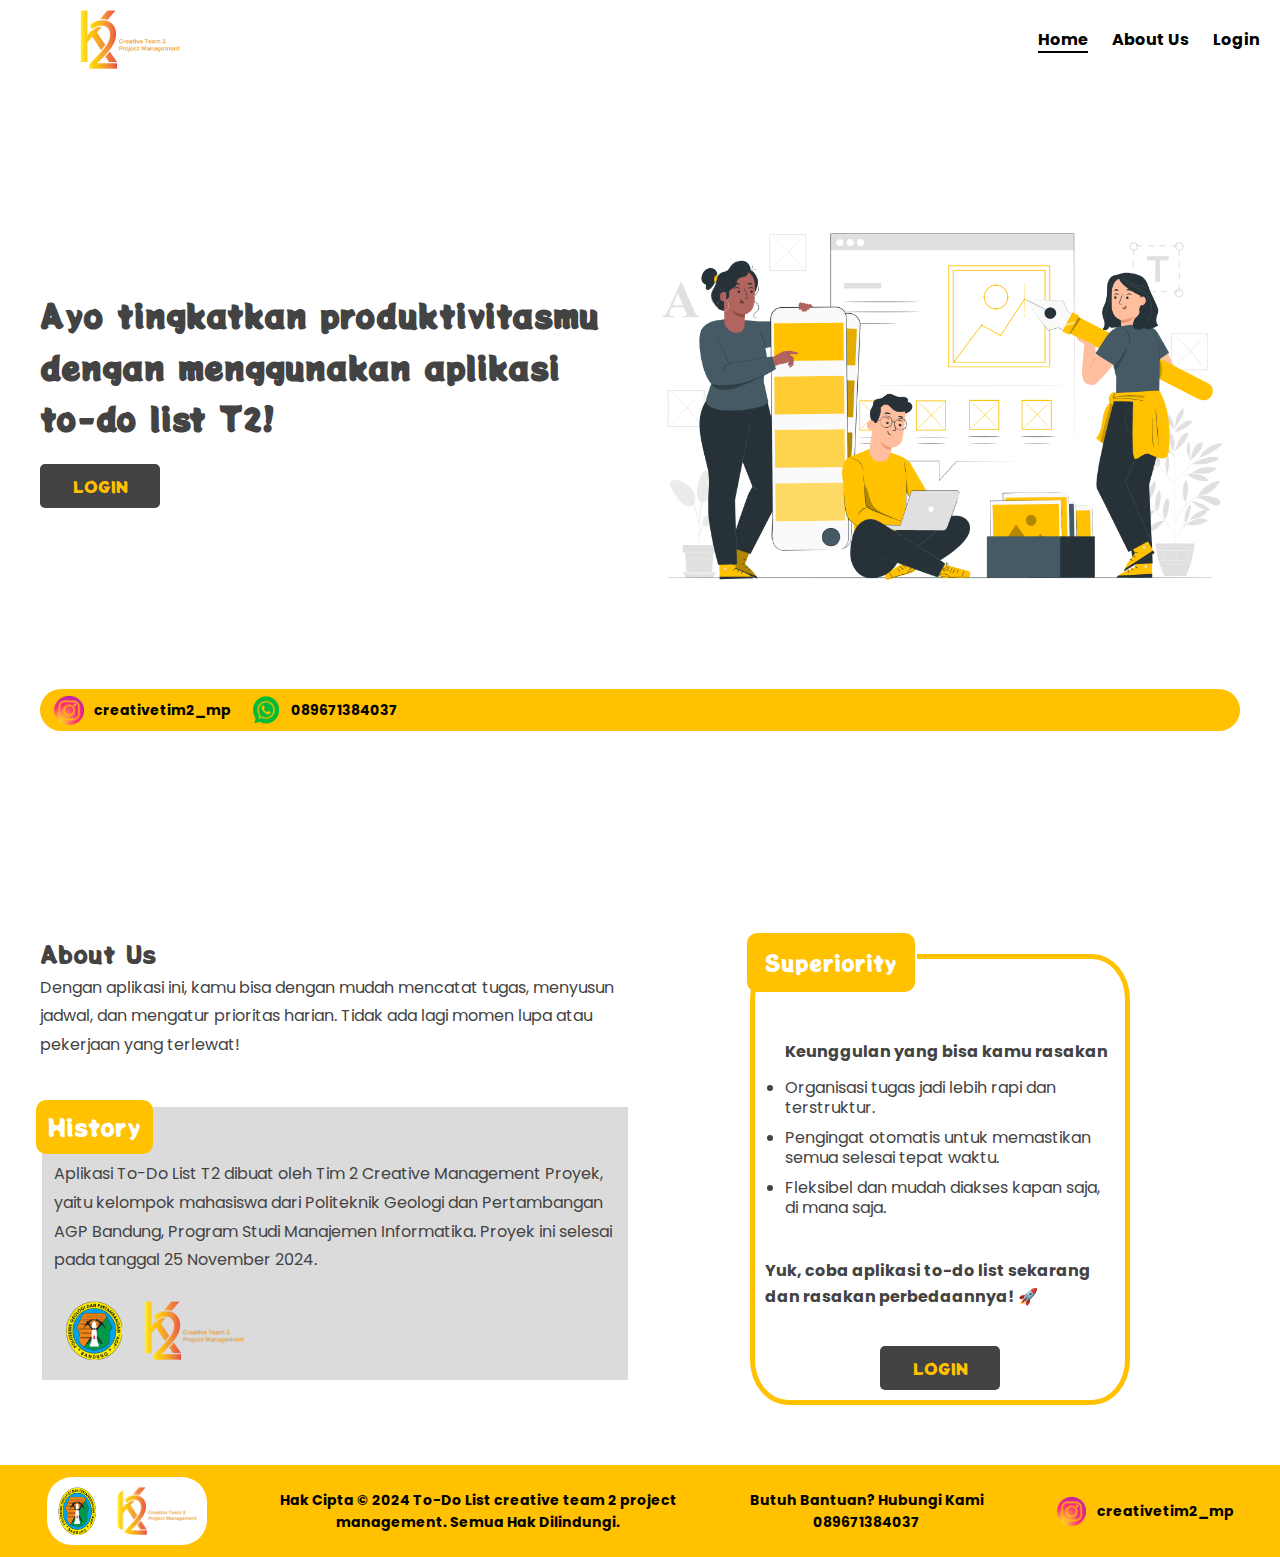
<file: index.html>
<!DOCTYPE html>
<html lang="en">
<head>
  <meta charset="UTF-8">
  <meta name="viewport" content="width=device-width, initial-scale=1.0">
  <meta name="viewport" content="width=1324">
  <title>To-Do List T2</title>
  <link href="https://fonts.googleapis.com/css2?family=Poppins:wght@400;600;700&display=swap" rel="stylesheet">
  <link rel="preconnect" href="https://fonts.googleapis.com">
  <link rel="preconnect" href="https://fonts.gstatic.com" crossorigin>
  <link rel="stylesheet" href="https://cdnjs.cloudflare.com/ajax/libs/font-awesome/4.7.0/css/font-awesome.min.css">
  <link href="https://fonts.googleapis.com/css2?family=Potta+One&display=swap" rel="stylesheet">
  <link rel="stylesheet" href="Rss/Css/style.css">
      <script>
        alert("Peringatan! Android tidak mendukung web ini. Desktop mode aja biar lancar.");
    </script>
</head>
<body>
  <header class="navbar">
    <div class="navbar-container">
      <img src="Rss/Img/Logo.png" alt="Logo" class="logo">
      <nav class="nav-links">
        <a class="active" href="index.html">Home</a>
        <a href="about.html">About Us</a>
        <a href="login.html">Login</a>
      </nav>
    </div>
  </header>

  <main class="main-content">
    <section class="hero">
      <h1>Ayo tingkatkan produktivitasmu <br>dengan menggunakan aplikasi <br>to-do list T2!<br>     <button class="login-btn"> <a href="login.html" style="text-decoration:none; color:#ffc100;">LOGIN</a></button>
      </h1> <br> 
      <img src="Rss/Img/GBR Design team-pana.png" alt="Hero Illustration" class="hero-image">
    </section>
    <div class="contact">
      <div class="contact-item">
        <img src="Rss/Img/ig.png" alt="Instagram" class="contact-logo">
        <span class="contact-text">creativetim2_mp</span>
      </div>
      <div class="contact-item">
        <img src="Rss/Img/wa.png" alt="WhatsApp" class="contact-logo">
        <span class="contact-text">089671384037</span>
      </div>
    </div>

    <section class="about">
      <div class="about-left">
        <div class="aboutusouter">
        <h3 class="aboutus">About Us</h3>
        <p>
          Dengan aplikasi ini, kamu bisa dengan mudah mencatat tugas,
          menyusun jadwal, dan mengatur prioritas harian. Tidak ada lagi
          momen lupa atau pekerjaan yang terlewat!
        </p>
      </div>
      <fieldset class="historyouter">
        <legend><h3 class="history">History</h3></legend>
        <p>
          Aplikasi To-Do List T2 dibuat oleh Tim 2 Creative
          Management Proyek, yaitu kelompok mahasiswa dari
          Politeknik Geologi dan Pertambangan AGP Bandung,
          Program Studi Manajemen Informatika. Proyek ini selesai
          pada tanggal 25 November 2024.
        </p>
        <div class="img">
        <img class='img1' src="Rss/Img/Logo-PolgetaAGP.png"> <img class='img2'src="Rss/Img/Logo.png" width='200px'></div>
      </fieldset>
      </div>
      <div class="about-right">
        <fieldset class="superiorityouter">

        <legend><h3 class="superiority">Superiority</h3></legend>
        
        <ul>
          <p>Keunggulan yang bisa kamu
            rasakan</p>
          <li>Organisasi tugas jadi lebih rapi dan terstruktur.</li>
          <li>Pengingat otomatis untuk memastikan semua selesai tepat waktu.</li>
          <li>Fleksibel dan mudah diakses kapan saja, di mana saja.</li>
        </ul>
        <p>Yuk, coba aplikasi to-do list sekarang dan rasakan perbedaannya! 🚀</p>
        <button class="login-btn">LOGIN</button>
        </fieldset>
      </div>
    </section>
  </main>

  <footer class="footer">
    <div class="img">
      <img class='img1' src="Rss/Img/Logo-PolgetaAGP.png"> <img class='img2'src="Rss/Img/Logo.png" width='200px'></div>
    <p>Hak Cipta © 2024 To-Do List creative team 2 project<br> management. Semua Hak Dilindungi.</p>
    <p>Butuh Bantuan? Hubungi Kami  <br>     
    089671384037
    </p>
    <div class="footer-links">
      <div class="contact-item">
        <img src="Rss/Img/ig.png" alt="Instagram" class="contact-logo">
        <span class="contact-text">creativetim2_mp</span>
      </div>
    </div>
  </footer>
</body>
</html>
</file>
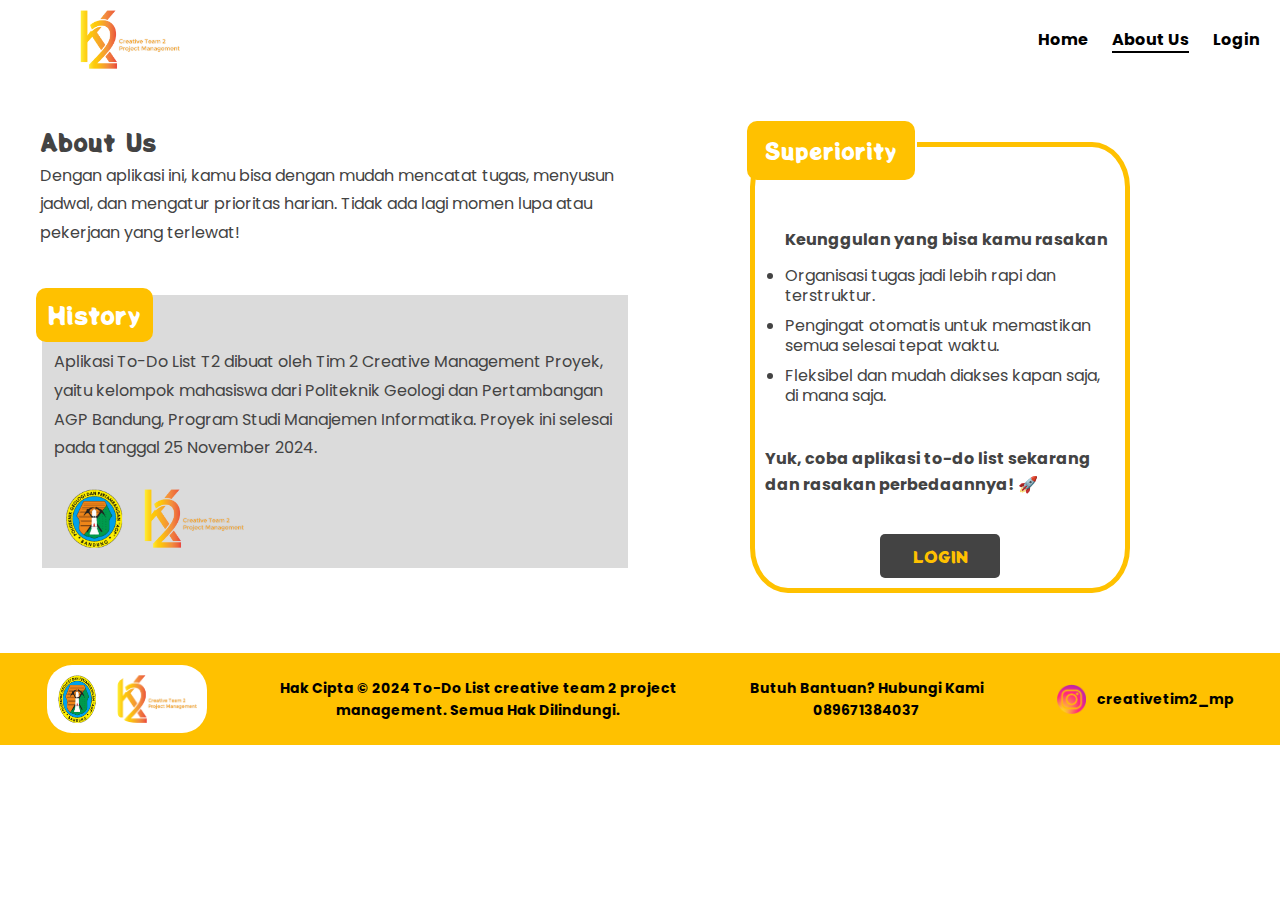
<file: about.html>
<!DOCTYPE html>
<html lang="en">
<head>
  <meta charset="UTF-8">
  <meta name="viewport" content="width=device-width, initial-scale=1.0">
  <title>To-Do List T2</title>
  <link href="https://fonts.googleapis.com/css2?family=Poppins:wght@400;600;700&display=swap" rel="stylesheet">
  <link rel="preconnect" href="https://fonts.googleapis.com">
  <link rel="preconnect" href="https://fonts.gstatic.com" crossorigin>
  <link rel="stylesheet" href="https://cdnjs.cloudflare.com/ajax/libs/font-awesome/4.7.0/css/font-awesome.min.css">
  <link href="https://fonts.googleapis.com/css2?family=Potta+One&display=swap" rel="stylesheet">
  <link rel="stylesheet" href="Rss/Css/style.css">
  
</head>
<body>
  <header class="navbar">
    <div class="navbar-container">
      <img src="Rss/Img/Logo.png" alt="Logo" class="logo">
      <nav class="nav-links">
        <a href="index.html">Home</a>
        <a class="active" href="about.html">About Us</a>
        <a href="login.html">Login</a>
      </nav>
    </div>
  </header>
  <main class="main-content">
    <section class="about">
      <div class="about-left">
        <div class="aboutusouter">
        <h3 class="aboutus">About Us</h3>
        <p>
          Dengan aplikasi ini, kamu bisa dengan mudah mencatat tugas,
          menyusun jadwal, dan mengatur prioritas harian. Tidak ada lagi
          momen lupa atau pekerjaan yang terlewat!
        </p>
      </div>
      <fieldset class="historyouter">
        <legend><h3 class="history">History</h3></legend>
        <p>
          Aplikasi To-Do List T2 dibuat oleh Tim 2 Creative
          Management Proyek, yaitu kelompok mahasiswa dari
          Politeknik Geologi dan Pertambangan AGP Bandung,
          Program Studi Manajemen Informatika. Proyek ini selesai
          pada tanggal 25 November 2024.
        </p>
        <div class="img">
        <img class='img1' src="Rss/Img/Logo-PolgetaAGP.png"> <img class='img2'src="Rss/Img/Logo.png" width='200px'></div>
      </fieldset>
      </div>
      <div class="about-right">
        <fieldset class="superiorityouter">

        <legend><h3 class="superiority">Superiority</h3></legend>
        
        <ul>
          <p>Keunggulan yang bisa kamu
            rasakan</p>
          <li>Organisasi tugas jadi lebih rapi dan terstruktur.</li>
          <li>Pengingat otomatis untuk memastikan semua selesai tepat waktu.</li>
          <li>Fleksibel dan mudah diakses kapan saja, di mana saja.</li>
        </ul>
        <p>Yuk, coba aplikasi to-do list sekarang dan rasakan perbedaannya! 🚀</p>
        <button class="login-btn">LOGIN</button>
        </fieldset>
      </div>
    </section>
  </main>

  <footer class="footer">
    <div class="img">
      <img class='img1' src="Rss/Img/Logo-PolgetaAGP.png"> <img class='img2'src="Rss/Img/Logo.png" width='200px'></div>
    <p>Hak Cipta © 2024 To-Do List creative team 2 project<br> management. Semua Hak Dilindungi.</p>
    <p>Butuh Bantuan? Hubungi Kami  <br>     
    089671384037
    </p>
    <div class="footer-links">
      <div class="contact-item">
        <img src="Rss/Img/ig.png" alt="Instagram" class="contact-logo">
        <span class="contact-text">creativetim2_mp</span>
      </div>
    </div>
  </footer>
</body>
</html>
</file>
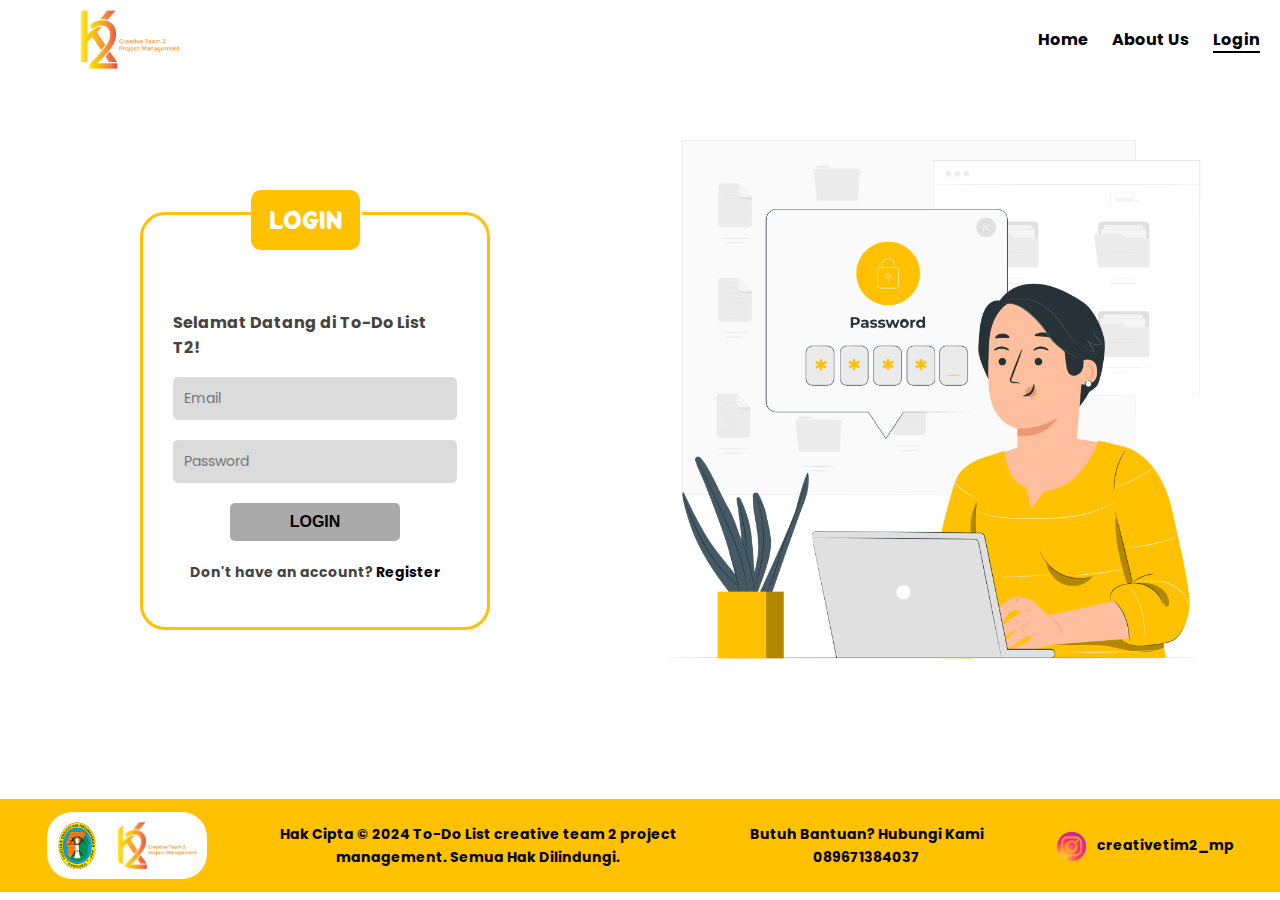
<file: login.html>
<!DOCTYPE html>
<html lang="en">

<head>
    <meta charset="UTF-8">
    <meta name="viewport" content="width=device-width, initial-scale=1.0">
    <title>Login</title>
    <link href="https://fonts.googleapis.com/css2?family=Poppins:wght@400;600;700&display=swap" rel="stylesheet">
    <link rel="preconnect" href="https://fonts.googleapis.com">
    <link rel="preconnect" href="https://fonts.gstatic.com" crossorigin>
    <link rel="stylesheet" href="https://cdnjs.cloudflare.com/ajax/libs/font-awesome/4.7.0/css/font-awesome.min.css">
    <link href="https://fonts.googleapis.com/css2?family=Potta+One&display=swap" rel="stylesheet">
    <link rel="stylesheet" href="Rss/Css/style.css">

</head>

<body>
    <header class="navbar">
        <div class="navbar-container">
            <img src="Rss/Img/Logo.png" alt="Logo" class="logo">
            <nav class="nav-links">
                <a href="index.html">Home</a>
                <a href="about.html">About Us</a>
                <a class="active" href="login.html">Login</a>
            </nav>
        </div>
    </header>


    <main class="main-content">
        <section class="hero">
            <div class="about-right">
                <fieldset class="login">
                    <p>Selamat Datang di To-Do List T2! </p>

                    <legend align="center">
                        <h3 class="superiority">LOGIN</h3>
                    </legend>

                    <div class="login-card">
                        <form>
                            <div class="form-group">

                                <input type="text" id="username" placeholder="Email" required>
                            </div>
                            <div class="form-group">
    
                                <input type="password" id="password" placeholder="Password" required>
                            </div>
                            <button type="submit" class="btn">Login</button>
                            <p class="signup-text">Don't have an account? <a href="register.html">Register</a></p>
                        </form>
                    </div>

                </fieldset>
            </div>
            </h1> <br>
            <img src="Rss/Img/login.png" alt="Hero Illustration" class="hero-image-login">
        </section>


    </main>

</body>
<footer class="footer">
    <div class="img">
      <img class='img1' src="Rss/Img/Logo-PolgetaAGP.png"> <img class='img2'src="Rss/Img/Logo.png" width='200px'></div>
    <p>Hak Cipta © 2024 To-Do List creative team 2 project<br> management. Semua Hak Dilindungi.</p>
    <p>Butuh Bantuan? Hubungi Kami  <br>     
    089671384037
    </p>
    <div class="footer-links">
      <div class="contact-item">
        <img src="Rss/Img/ig.png" alt="Instagram" class="contact-logo">
        <span class="contact-text">creativetim2_mp</span>
      </div>
    </div>
  </footer>
</html>
</file>
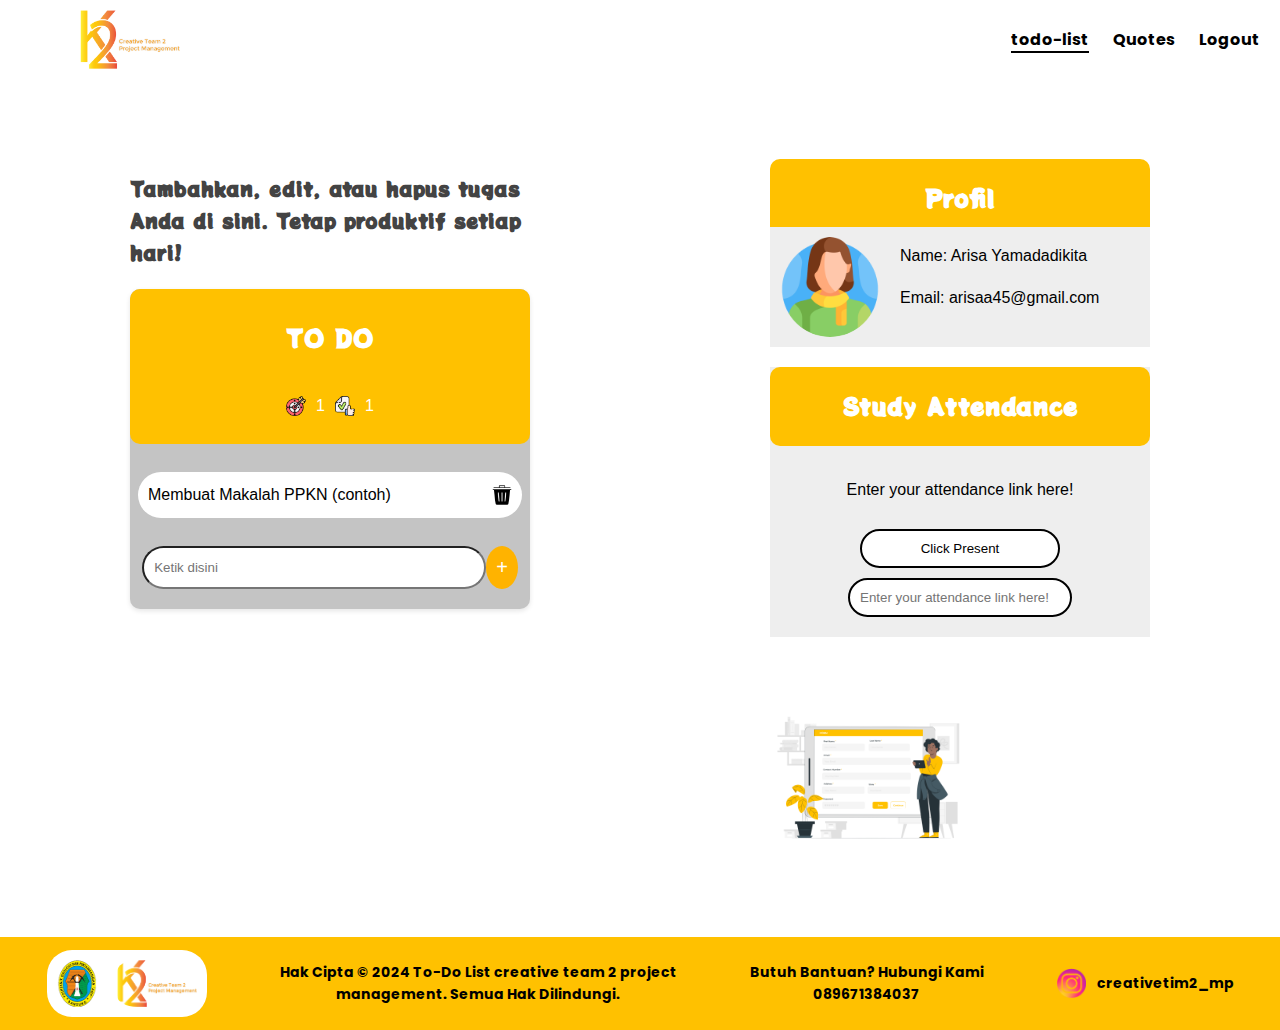
<file: main-dashboard.html>
<!DOCTYPE html>
<html lang="en">
<head>
  <meta charset="UTF-8">
  <meta name="viewport" content="width=device-width, initial-scale=1.0">
  <link href="https://fonts.googleapis.com/css2?family=Poppins:wght@400;600;700&display=swap" rel="stylesheet">
  <link rel="preconnect" href="https://fonts.googleapis.com">
  <link rel="preconnect" href="https://fonts.gstatic.com" crossorigin>
  <link rel="stylesheet" href="https://cdnjs.cloudflare.com/ajax/libs/font-awesome/4.7.0/css/font-awesome.min.css">
  <link href="https://fonts.googleapis.com/css2?family=Potta+One&display=swap" rel="stylesheet">
  <link rel="stylesheet" href="Rss/Css/style.css">
  
  <title>Dashboard</title>
</head>
<body>
  <header class="navbar">
    <div class="navbar-container">
      <img src="Rss/Img/Logo.png" alt="Logo" class="logo">
      <nav class="nav-links">
        <a class="active" href="main-dashboard.html">todo-list</a>
        <a href="quotes.html">Quotes</a>
        <a href="index.html">Logout</a>
      </nav>
    </div>
  </header>



  <main class="container">
    <section class="todo-section">
      <h1 class="section-title">Tambahkan, edit, atau hapus tugas Anda di sini. Tetap produktif setiap hari!</h1>
      <div class="todo-card">
        <div class="todo-header">
          <h2 style="color: white;">TO DO</h2>
          <div class="todo-icons">
            <img src="Rss/Img/icon'target_5216817.png" alt="Icon 1"> <p> 1 </p>
            <img src="Rss/Img/Icon mantap.png" alt="Icon 2"><p> 1 </p>
          </div>
        </div>
        <div class="todo-list">
            <div class="todo-item">
              <span>Membuat Makalah PPKN (contoh)</span>
              <img src="Rss/Img/icon sampah (1).png" alt="Delete">
            </div>

        </div>
        <div class="todo-footer">
          <input type="text" placeholder="Ketik disini" class="add-task-input">
          <button class="add-task-btn">+</button>
        </div>
      </div>
    </section>

    <!-- Right Column -->
    <aside class="profile-section">
      <div class="profile-header">
        <h2 style="color: white;">Profil</h2>
        </div>

      <div class="profile-card">

        <img src="Rss/Img/icon pp woman_4140056.png" alt="Profile Picture" class="profile-pic">
        <div class="right">        <p>Name: Arisa Yamadadikita</p>
          <p>Email: arisaa45@gmail.com</p></div>

      </div>
      <div class="study-card">
        <div class="study-header">
          <h2 style="color: white;">Study Attendance</h2>
          </div><br>
          <p>Enter your attendance link here!</p>

        <button class="study-btn">Click Present</button>
        <input type="text" placeholder="Enter your attendance link here!" class="study-input">

      </div>
      <img src="Rss/Img/GBR Forms-pana.png" alt="Illustration" class="illustration">
    </aside>
  </main>

  <footer class="footer">
    <div class="img">
      <img class='img1' src="Rss/Img/Logo-PolgetaAGP.png"> <img class='img2'src="Rss/Img/Logo.png" width='200px'></div>
    <p>Hak Cipta © 2024 To-Do List creative team 2 project<br> management. Semua Hak Dilindungi.</p>
    <p>Butuh Bantuan? Hubungi Kami  <br>     
    089671384037
    </p>
    <div class="footer-links">
      <div class="contact-item">
        <img src="Rss/Img/ig.png" alt="Instagram" class="contact-logo">
        <span class="contact-text">creativetim2_mp</span>
      </div>
    </div>
  </footer>
</body>
</html>
</file>
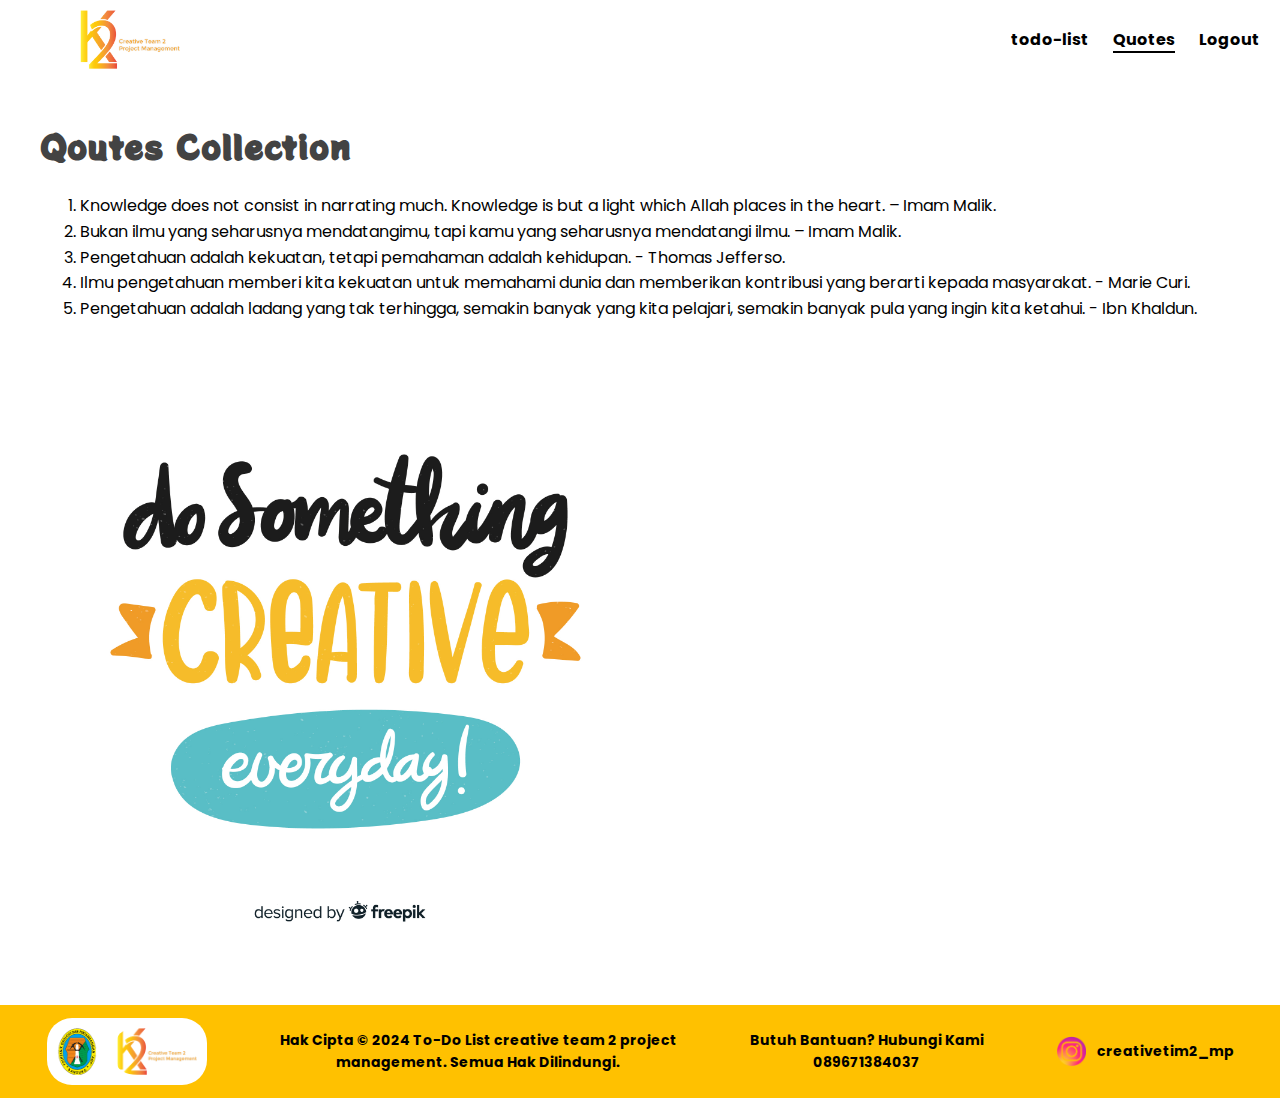
<file: quotes.html>
<!DOCTYPE html>
<html lang="en">

<head>
    <meta charset="UTF-8">
    <meta name="viewport" content="width=device-width, initial-scale=1.0">
    <title>To-Do List T2</title>
    <link href="https://fonts.googleapis.com/css2?family=Poppins:wght@400;600;700&display=swap" rel="stylesheet">
    <link rel="preconnect" href="https://fonts.googleapis.com">
    <link rel="preconnect" href="https://fonts.gstatic.com" crossorigin>
    <link rel="stylesheet" href="https://cdnjs.cloudflare.com/ajax/libs/font-awesome/4.7.0/css/font-awesome.min.css">
    <link href="https://fonts.googleapis.com/css2?family=Potta+One&display=swap" rel="stylesheet">
    <link rel="stylesheet" href="Rss/Css/style.css">

</head>

<body>
    <header class="navbar">
        <div class="navbar-container">
          <img src="Rss/Img/Logo.png" alt="Logo" class="logo">
          <nav class="nav-links">
            <a href="main-dashboard.html">todo-list</a>
            <a class="active"  href="quotes.html">Quotes</a>
            <a href="index.html">Logout</a>
          </nav>
        </div>
      </header>

    <main class="main-content">
        <section class="quotes">
            <div class="isi-quotes">
                <h1>Qoutes Collection</h1>
                <ul style="list-style-type: decimal;">
                    <li>Knowledge does not consist in narrating much.
                        Knowledge is but a light which Allah places in the heart.
                        – Imam Malik.</li>
                    <li>Bukan ilmu yang seharusnya mendatangimu, tapi kamu
                        yang seharusnya mendatangi ilmu. – Imam Malik.</li>
                    <li>Pengetahuan adalah kekuatan, tetapi pemahaman
                        adalah kehidupan. - Thomas Jefferso.</li>
                    <li>Ilmu pengetahuan memberi kita kekuatan untuk
                        memahami dunia dan memberikan kontribusi yang
                        berarti kepada masyarakat. - Marie Curi.</li>
                    <li>Pengetahuan adalah ladang yang tak terhingga,
                        semakin banyak yang kita pelajari, semakin banyak pula
                        yang ingin kita ketahui. - Ibn Khaldun.</li>
                </ul>
            </div>
            <img src="Rss/Img/GBR QOUTES.jpg" alt="Hero Illustration" class="hero-image">
        </section>



    </main>

    <footer class="footer">
        <div class="img">
            <img class='img1' src="Rss/Img/Logo-PolgetaAGP.png"> <img class='img2' src="Rss/Img/Logo.png" width='200px'>
        </div>
        <p>Hak Cipta © 2024 To-Do List creative team 2 project<br> management. Semua Hak Dilindungi.</p>
        <p>Butuh Bantuan? Hubungi Kami <br>
            089671384037
        </p>
        <div class="footer-links">
            <div class="contact-item">
                <img src="Rss/Img/ig.png" alt="Instagram" class="contact-logo">
                <span class="contact-text">creativetim2_mp</span>
            </div>
        </div>
    </footer>
</body>

</html>
</file>
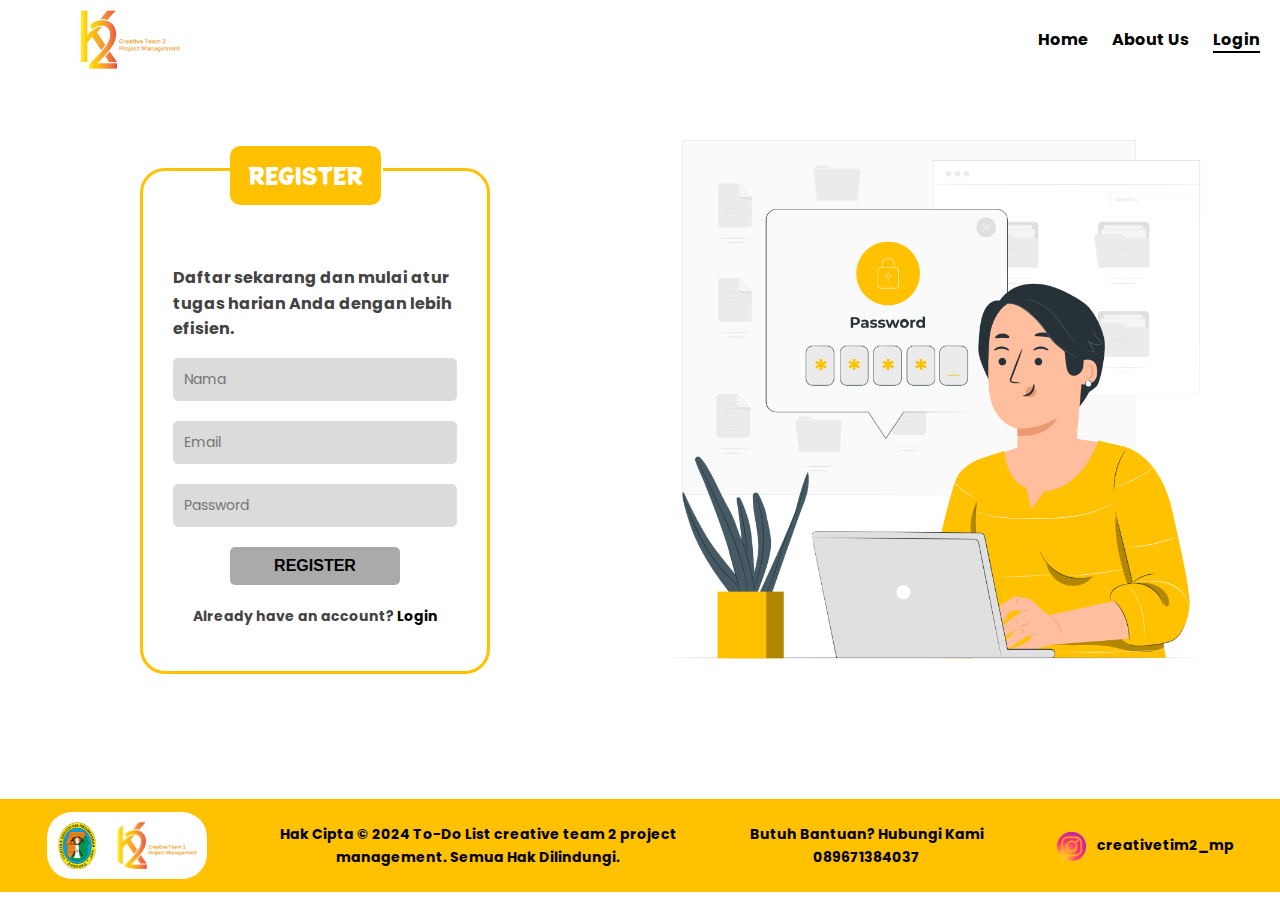
<file: register.html>
<!DOCTYPE html>
<html lang="en">

<head>
    <meta charset="UTF-8">
    <meta name="viewport" content="width=device-width, initial-scale=1.0">
    <title>Login</title>
    <link href="https://fonts.googleapis.com/css2?family=Poppins:wght@400;600;700&display=swap" rel="stylesheet">
    <link rel="preconnect" href="https://fonts.googleapis.com">
    <link rel="preconnect" href="https://fonts.gstatic.com" crossorigin>
    <link rel="stylesheet" href="https://cdnjs.cloudflare.com/ajax/libs/font-awesome/4.7.0/css/font-awesome.min.css">
    <link href="https://fonts.googleapis.com/css2?family=Potta+One&display=swap" rel="stylesheet">
    <link rel="stylesheet" href="Rss/Css/style.css">

</head>

<body>
    <header class="navbar">
        <div class="navbar-container">
            <img src="Rss/Img/Logo.png" alt="Logo" class="logo">
            <nav class="nav-links">
                <a href="index.html">Home</a>
                <a href="about.html">About Us</a>
                <a class="active" href="login.html">Login</a>
            </nav>
        </div>
    </header>


    <main class="main-content">
        <section class="hero">
            <div class="about-right">
                <fieldset class="login">
                    <p>Daftar sekarang dan mulai atur tugas
                        harian Anda dengan lebih efisien. 
                        </p>

                    <legend align="center">
                        <h3 class="superiority">REGISTER</h3>
                    </legend>

                    <div class="login-card">
                        <form>
                            <div class="form-group">

                                <input type="text" id="username" placeholder="Nama" required>
                            </div>
                            <div class="form-group">

                                <input type="text" id="username" placeholder="Email" required>
                            </div>
                            <div class="form-group">
    
                                <input type="password" id="password" placeholder="Password" required>
                            </div>
                            <button type="submit" class="btn">Register</button>
                            <p class="signup-text">Already have an account?<a href="login.html"> Login</a></p>
                        </form>
                    </div>

                </fieldset>
            </div>
            </h1> <br>
            <img src="Rss/Img/login.png" alt="Hero Illustration" class="hero-image-login">
        </section>


    </main>

</body>
<footer class="footer">
    <div class="img">
      <img class='img1' src="Rss/Img/Logo-PolgetaAGP.png"> <img class='img2'src="Rss/Img/Logo.png" width='200px'></div>
    <p>Hak Cipta © 2024 To-Do List creative team 2 project<br> management. Semua Hak Dilindungi.</p>
    <p>Butuh Bantuan? Hubungi Kami  <br>     
    089671384037
    </p>
    <div class="footer-links">
      <div class="contact-item">
        <img src="Rss/Img/ig.png" alt="Instagram" class="contact-logo">
        <span class="contact-text">creativetim2_mp</span>
      </div>
    </div>
  </footer>
</html>
</file>
<file: Rss/Css/style.css>
@import url('https://fonts.googleapis.com/css2?family=Potta+One&display=swap');
.potta-one-regular {
    font-family: "Potta One", system-ui;
    font-weight: 400;
    font-style: normal;
  }
  
body {
    font-family: 'Poppins', sans-serif; /* Menggunakan font Poppins */
    margin: 0;
    padding: 0;
    box-sizing: border-box;
    line-height: 1.6;
    background-color: #ffffff;
  }
  
  h1, h2, h3, h4, h5, h6 {
    font-family: "Potta One"; /* Heading menggunakan Poppins */
    color: #434343;
  }
  
  header.navbar {
    background: white;
    padding: 10px 20px;
  }
  
  .navbar-container {
    display: flex;
    justify-content: space-between;
    align-items: center;
    margin-bottom: -20px;
  }
  
  .logo {
    width: 100px;
    margin-left: 60px;
  }
  
  .nav-links a {
    text-decoration: none;
    margin-left: 20px;
    font-size: 16px;
    color: #000000;
    font-weight: bold;
  }
  .active {
    border-bottom: 2px solid black;
  }
  .nav-links a:hover {
    color: #ffc100; /* Kuning cerah */
  }
  
  .main-content {
    max-width: 1200px;
    margin: 20px auto;
    padding: 20px;
  }
  
  .hero {
    display: flex;
    align-items: center;
    justify-content: space-between;
    margin-bottom: 40px;
  }
  .hero {
    display: flex;
    align-items: center;
    justify-content: space-between;
    margin-bottom: 40px;
  }
  .hero-content {
    display: flex;
    align-items: center;
    justify-content: space-between;
    width: 100%;
  }
  
  .hero-text {
    flex: 1;
    max-width: 50%;
  }
  
  .hero-text h1 {
    font-size: 28px;
    font-weight: bold;
    color: #333333; /* Abu-abu gelap */
    margin-bottom: 20px;
    line-height: 1.5;
  }
  
.login-btn {
    font-family: "Potta One";
    display: inline-block;
    background: #434343;
    color: #ffc100;
    border: none;
    padding: 10px 20px;
    font-size: 16px;
    cursor: pointer;
    width: 120px;
    border-radius: 5px;
    margin-top: 20px; /* Tambahkan jarak dari teks */
  }
  
.login-btn:hover {
    background: #e6a100; /* Kuning lebih gelap */
    color:rgb(63, 63, 63);

  }
  
  .hero-image {
    flex: 1;
    max-width: 50%;
    width: 100%;
    height: auto;
  }
  .hero-image-login {
    flex: 1;
    max-width: 50%;
    width: 50%;
    height: 50%;
  }
  
  
  .about {
    display: flex;
    justify-content: space-between;
    gap: 20px;
  }
  
  .about-left,
  .about-right {
    flex: 1;
  }
  
  .about-left h2,
  .about-right h3 {
    font-size: 22px;
    color: #434343; /* Abu-abu gelap */
    margin-bottom: 10px;
  }
  
  .about-left p {
    color: #434343; /* Abu-abu lebih terang */
    line-height: 1.8;
  }
  

  
  .about-right ul {
    list-style: disc;
    margin: 10px 0;
    padding-left: 20px;
    color: #434343;
  }
  
  .about-right ul li {
    margin-bottom: 10px;
  }
  
  .about-right p {
    margin-top: 20px;
    font-weight: bold;
    color: #434343;
  }
  
  .footer {

    display: flex;
    flex-direction: row;
    justify-content: space-around;
    justify-items: center;
    text-align: center;
    align-items: center;
    align-content: center;
    padding: 10px;
    background: #ffc100; /* Kuning cerah */
    color: rgb(0, 0, 0);
    margin-top: 40px;
    font-size: 14px;
    font-weight: bold;
    object-fit: contain; 
  }
  
  .footer-links a {
    text-decoration: none;
    color: #202020;
    margin: 0 5px;
  }
  
  .footer-links a:hover {
    text-decoration: underline;
  }
  .footer img{border-radius: 25%;}
  .aboutus{
    font-size: 24px;
    font-weight: lighter;
    margin-bottom: -16px;

  }
  .historyouter {
    background-color: #dbdbdb;

    text-align: left;
    border: 0px;
  }
  .history {
    margin-bottom: -16px;
    margin-left: -20px;
    font-size: 24px;
    padding: 8px 12px 8px 12px;
    border-radius: 10px;
    font-weight: lighter;
    width: min-content;
    color: white;
    background-color: #ffc100;
  }
  .superiorityouter{
    
    margin-left: 100px;
    display: flex;
    width: 350px ;
    border: 5px solid #ffc100;
    border-radius: 10%;
    padding: 10px;
    flex-direction: column;
    text-align: left;
    align-items: center;
    justify-items: center;
    align-items: center;

  }
  .superiority {
    
    font-size: 24px;
    margin-bottom: -16px;

    margin-left: -20px;
    margin-bottom: 10px;
    border-radius: 10px;
    font-weight: lighter;
    width: min-content;
    color: white !important;
    padding-left: 18px;
    padding-right: 18px;
    padding-top: 12px;
    padding-bottom: 12px;
    background-color: #ffc100;

  }
.superiorityouter ul{
    line-height: 20px;
}
  .historyouter .img {
    display: flex;
    flex-direction: row;
    justify-content: left;
  }
  .historyouter .img .img1{
    width: 60px;
    margin: 10px;
  }

.historyouter .img .img2{
  width: 100px;
  margin: 10px;
}
.footer .img {
    padding: 10px;
    background-color: white;
    border-radius: 25px;
    display: flex;
    flex-direction: row;
    justify-content: left;
  }
  .footer .img .img1{
    width: 40px;
    margin-right: 20px;
  }

  .footer .img .img2{
  width: 80px;
}

.contact {
    display: flex;
    align-items: center; 
    background-color: #ffc100; 
    border-radius: 25px;
    padding: 6px 14px;
    gap: 20px; 
    margin-top: -50px;
    margin-bottom: 180px;
  }
  

  .contact-item {
    display: flex;
    align-items: center; 
    gap: 10px; }
  
  .contact-logo {
    width: 30px;
    height: 30px;
    object-fit: contain; 
  }
  
  .contact-text {
    font-family: 'Poppins', sans-serif; 
    font-size: 14px; 
    font-weight: bold; 
    color: #000000; 
  }

  

  
  .login-card {
    width: 100%;
    text-align: center;
  }
  
  .login-card h2 {
    margin-bottom: 20px;
    font-size: 24px;
    color: #333333;
  }
  
  .form-group {
    margin-bottom: 20px;
    text-align: left;
  }
  
  .form-group label {
    display: block;
    margin-bottom: 5px;
    font-weight: 600;
    color: #555555;
  }
  
  .form-group input {
    width: 100%;
    padding: 10px;
    background-color: #dbdbdb;
    border: 1px solid #dddddd;
    border-radius: 5px;
    font-size: 14px;
    font-family: 'Poppins', sans-serif;
    box-sizing: border-box;
  }
  
  .btn {
    width: 60%;
    padding: 10px;
    background-color: #aaaaaa;
    color: #000000;
    border: none;
    border-radius: 5px;
    font-size: 16px;
    text-transform: uppercase;
    font-weight: 600;
    cursor: pointer;
    transition: background-color 0.3s ease;
  }
  
  .btn:hover {
    background-color: #e6a100;
  }
  
  .signup-text {
    margin-top: 20px;
    font-size: 14px;
    color: #000000;
    font-weight: bold;
  }
  .signup-text a{
    margin-top: 20px;
    font-size: 14px;
    color: #000000;
  }
  .signup-text a {
    color: #000000;
    text-decoration: none;
    font-weight: bold;
  }
  
  .signup-text a:hover {
    text-decoration: underline;
  }
  .login{
    
    margin-left: 100px;
    display: flex;
    width: 350px ;
    box-sizing: border-box;
    border: 3px solid #ffc100;
    border-radius: 25px;
    padding: 30px;
    flex-direction: column;
    text-align: left;
    align-items: center;
    justify-items: center;
    align-items: center;

  }
  .container {
    margin-top: 80px;
    display: flex;
    justify-content: space-around;
    padding: 20px 50px;
    font-family: sans-serif !important;
  }
  .todo-section {
    width: 400px;
    margin-right: 80px;
  }
  
  .section-title {
    font-size: 20px;
    margin-bottom: 20px;
  }
  
  .todo-card {
    background-color: #c4c4c4;
    border-radius: 10px;
    box-shadow: 0 2px 5px rgba(0, 0, 0, 0.1);
    padding-bottom: 20px;

  }
 
  
  .todo-header {
    display: flex;
    justify-content: space-between;
    flex-direction: column;
    align-items: center;
    background-color: #ffc100;
    border-radius: 10px;
    padding: 10px 20px;
    color: #fff;
  }
  
  .todo-list {
    margin: 20px 0;
    display: flex;
    flex-direction: column;
    gap: 20px;
    
  }

  .todo-icons {
    display: flex;
    align-items: center; 
    gap: 10px; 
  }
  .todo-icons img {
    width: 30px;
    height: 30px;
    object-fit: contain; 
  }
  .todo-item {
    display: flex;
    justify-content: space-between;
    align-items: center;
    margin-bottom: 10px;
    margin: 8px;
    gap: 20px;
    padding: 10px;
    background-color: white;
    border-radius: 25px;
  }
  .todo-section img {
    width: 20px;
  }
  .todo-input {
    padding: 10px;
    width: 100%;

  }
  
  .add-task-input {
    padding: 10px;
    width: 80%;
    border-radius: 25px;
  }
  
  .add-task-btn {
    padding: 10px;
    background-color: #ffb300;
    color: #fff;
    border: none;
    border-radius: 50%;
    font-size: 20px;
  }  .add-task-btn:hover {
    padding: 10px;
    background-color: #583f02;
    color: #fff;
    border: none;
    border-radius: 50%;
    font-size: 20px;
  }

  .todo-footer{
    display: flex;
    justify-content: center;
  }
  
  .profile-section {
    width: 380px;
    display: flex;
    flex-direction: column;
    gap: 20px;
  }
  .profile-header {
text-align: center;
    background-color: #ffc100;
    border-radius: 10px;
    color: #fff;
    margin-bottom: -30px;
  }  .study-header {
    text-align: center;
    background-color: #ffc100;
    border-radius: 10px;
    color: #fff;
    margin-bottom: -30px;
    width: 100%;
      }
  
  .profile-card{
    display: flex;
    flex-direction: row;
    background-color: #eeeeee;
    border-radius: ;

  }
  
  .study-card {
    display: flex;
    flex-direction: column;
    background-color: #eeeeee;
    align-items: center;
padding-bottom: 20px;

    gap: 10px;
  }
  .study-card input {
    background-color: #ffffff;
    padding: 10px;
    border: 2px solid black;
    width: 200px;
    border-radius: 25px;
    color: #000000;
  }
  .profile-pic {
    width: 100%;
    max-width: 100px;
    border-radius: 50%;
    margin: 10px;
    margin-right: 20px;
  }
  
  .study-btn {
    background-color: #ffffff;
    padding: 10px;
    border: 2px solid black;
    width: 200px;
    border-radius: 25px;
    color: #000000;
  }
  
  .illustration {
    width: 100%;
    max-width: 200px;
    margin-top: 20px;
  }
</file>
